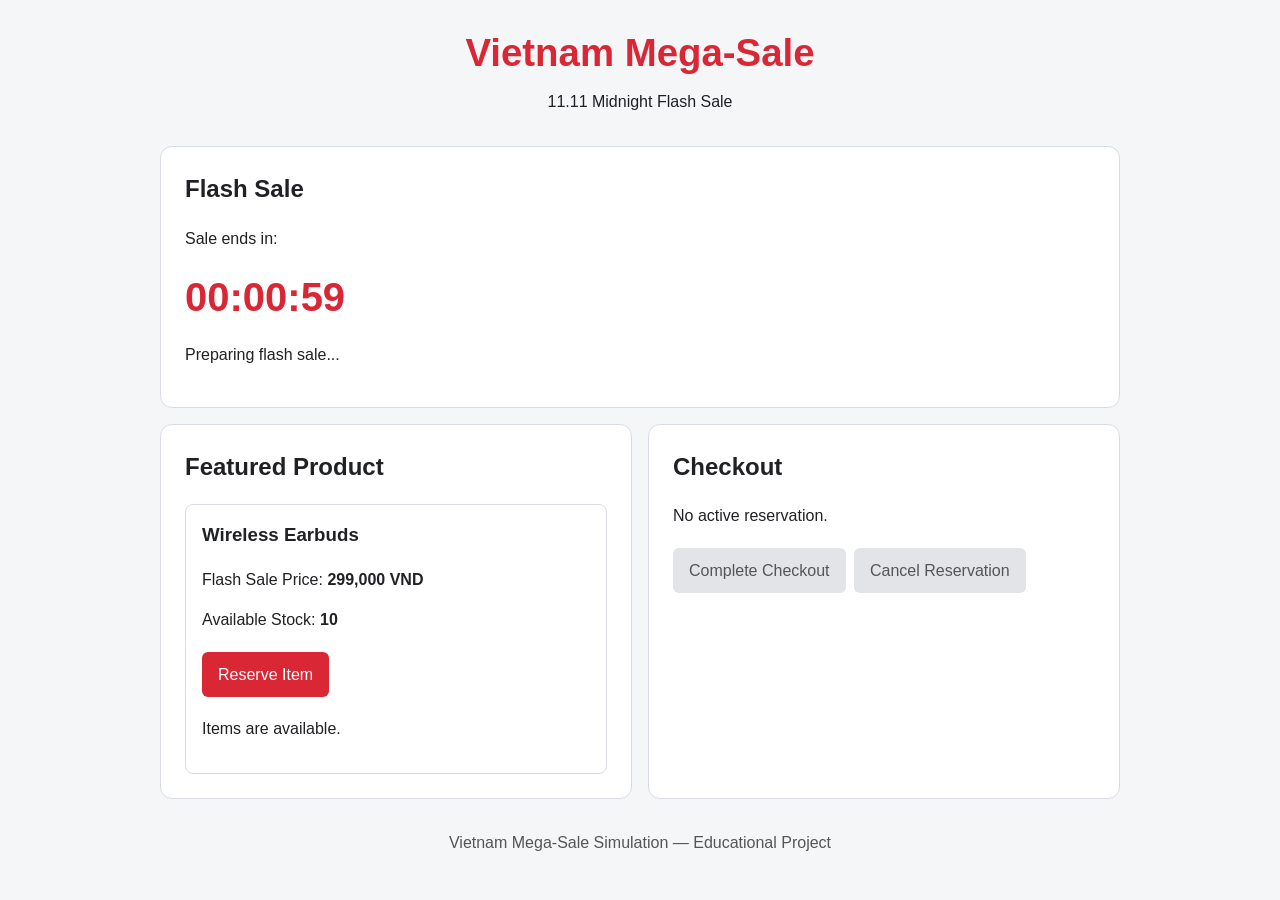
<file: index.html>
<!DOCTYPE html>
<html lang="en">
<head>
  <meta charset="UTF-8">
  <meta name="viewport" content="width=device-width, initial-scale=1.0">
  <meta name="description" content="Vietnam Mega-Sale flash sale simulation.">
  <title>Vietnam Mega-Sale | Flash Sale</title>
  <link rel="stylesheet" href="./style.css">
  <script type="module" src="./main.js"></script>
</head>
<body>
  <header>
    <h1>Vietnam Mega-Sale</h1>
    <p>11.11 Midnight Flash Sale</p>
  </header>

  <main>
    <section aria-labelledby="sale-heading">
      <h2 id="sale-heading">Flash Sale</h2>
      <p>Sale ends in:</p>

      <p id="countdown" role="timer" aria-label="Time remaining">
        <output id="countdown-display">00:00:00</output>
      </p>

      <p id="sale-status" role="status" aria-live="polite">
        Preparing flash sale...
      </p>
    </section>

    <section aria-labelledby="product-heading">
      <h2 id="product-heading">Featured Product</h2>
      <article>
        <h3>Wireless Earbuds</h3>
        <p>Flash Sale Price: <data value="299000">299,000 VND</data></p>
        <p>Available Stock: <output id="inventory-count">10</output></p>

        <button id="reserve-btn" type="button">
          Reserve Item
        </button>

        <p id="inventory-status" role="status" aria-live="polite">
          Items are available.
        </p>
      </article>
    </section>

    <section aria-labelledby="checkout-heading">
      <h2 id="checkout-heading">Checkout</h2>
      <p id="reservation-status" role="status" aria-live="polite">
        No active reservation.
      </p>

      <button id="checkout-btn" type="button" disabled>
        Complete Checkout
      </button>

      <button id="cancel-btn" type="button" disabled>
        Cancel Reservation
      </button>
    </section>
  </main>

  <footer>
    <p>Vietnam Mega-Sale Simulation — Educational Project</p>
  </footer>
</body>
</html>
</file>
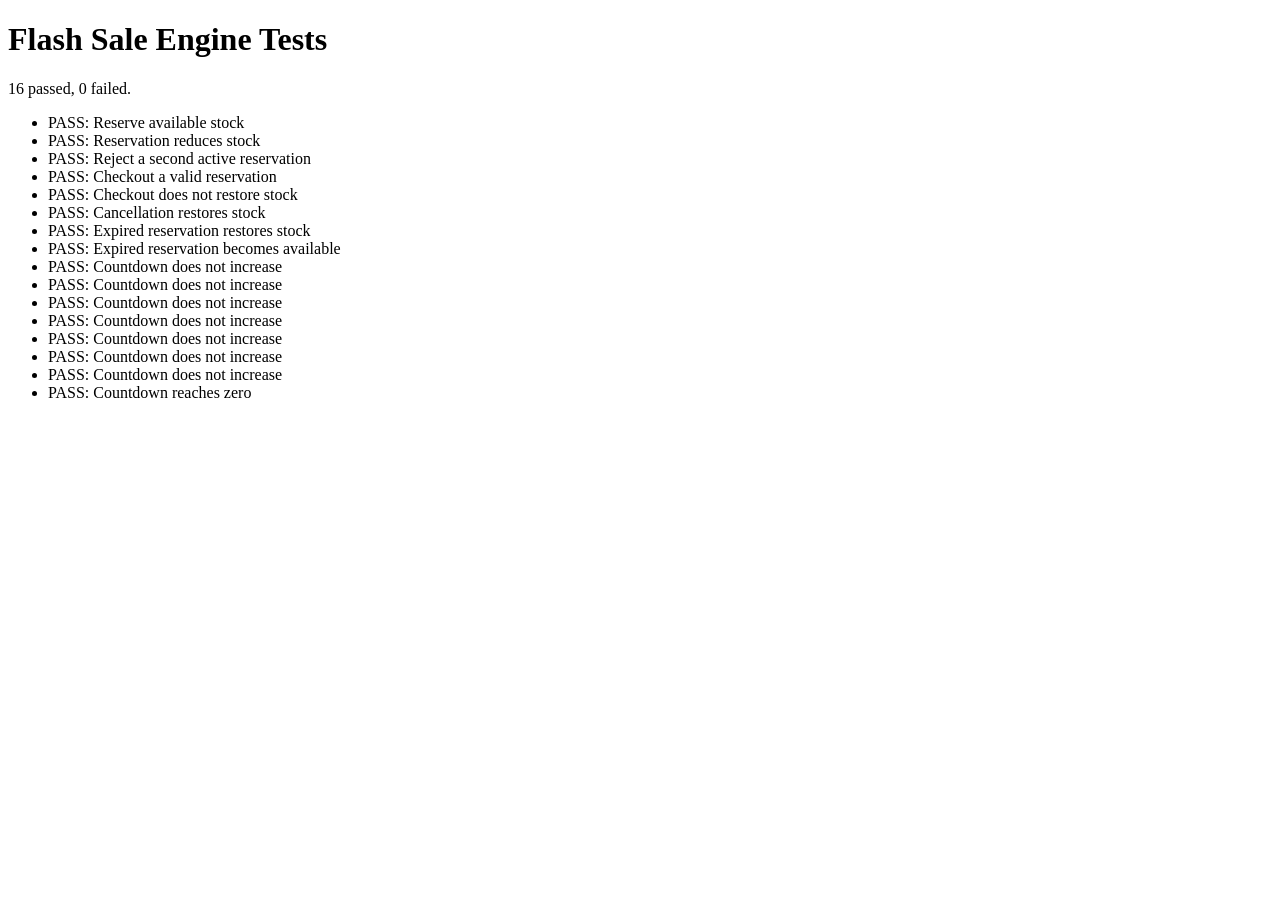
<file: test.html>
<!DOCTYPE html>
<html lang="en">
<head>
  <meta charset="UTF-8">
  <meta name="viewport" content="width=device-width, initial-scale=1.0">
  <title>Flash Sale Engine Tests</title>
  <script type="module" src="./tests.js"></script>
</head>
<body>
  <main>
    <h1>Flash Sale Engine Tests</h1>
    <p id="test-summary" role="status">Running tests...</p>
    <ul id="test-results"></ul>
  </main>
</body>
</html>
</file>
<file: style.css>
/* 1. Reset and design tokens */
:root {
  color-scheme: light;
  font-family: Arial, Helvetica, sans-serif;
  color: #202124;
  background: #f5f6f8;
  font-synthesis: none;
  text-rendering: optimizeLegibility;
  line-height: 1.5;

  --color-primary: #d92736;
  --color-primary-hover: #b91f2c;
  --color-surface: #ffffff;
  --color-border: #d9dde3;
  --spacing: 1rem;
}

* {
  box-sizing: border-box;
}

body {
  margin: 0;
  min-width: 320px;
}

button {
  font: inherit;
}

button:focus-visible {
  outline: 3px solid #175cd3;
  outline-offset: 3px;
}

/* 2. Page layout */
header,
main,
footer {
  width: min(100% - 2rem, 960px);
  margin-inline: auto;
}

header {
  padding-block: 1.5rem;
  text-align: center;
}

header h1 {
  margin: 0;
  color: var(--color-primary);
  font-size: clamp(1.6rem, 6vw, 2.4rem);
}

header p {
  margin-block: 0.5rem;
}

main {
  display: grid;
  gap: var(--spacing);
}

section {
  min-width: 0;
  padding: 1.25rem;
  background: var(--color-surface);
  border: 1px solid var(--color-border);
  border-radius: 12px;
}

section h2 {
  margin-top: 0;
}

article {
  padding: 1rem;
  border: 1px solid var(--color-border);
  border-radius: 8px;
}

article h3 {
  margin-top: 0;
}

data,
output {
  font-weight: 700;
}

#countdown-display {
  display: inline-block;
  color: var(--color-primary);
  font-size: clamp(1.8rem, 8vw, 2.5rem);
  font-variant-numeric: tabular-nums;
  font-weight: 700;
}

/* 3. Buttons */
button {
  min-height: 44px;
  margin: 0.25rem 0.25rem 0.25rem 0;
  padding: 0.65rem 1rem;
  color: #ffffff;
  background: var(--color-primary);
  border: 0;
  border-radius: 6px;
  cursor: pointer;
}

button:hover:not(:disabled) {
  background: var(--color-primary-hover);
}

button:disabled {
  color: #555555;
  background: #e2e4e8;
  cursor: not-allowed;
}

/* 4. Footer */
footer {
  padding-block: 1rem;
  color: #555555;
  text-align: center;
}

/* 5. Larger screens */
@media (min-width: 700px) {
  main {
    grid-template-columns: repeat(2, minmax(0, 1fr));
  }

  main > section:first-child {
    grid-column: 1 / -1;
  }

  section {
    padding: 1.5rem;
  }
}
</file>
